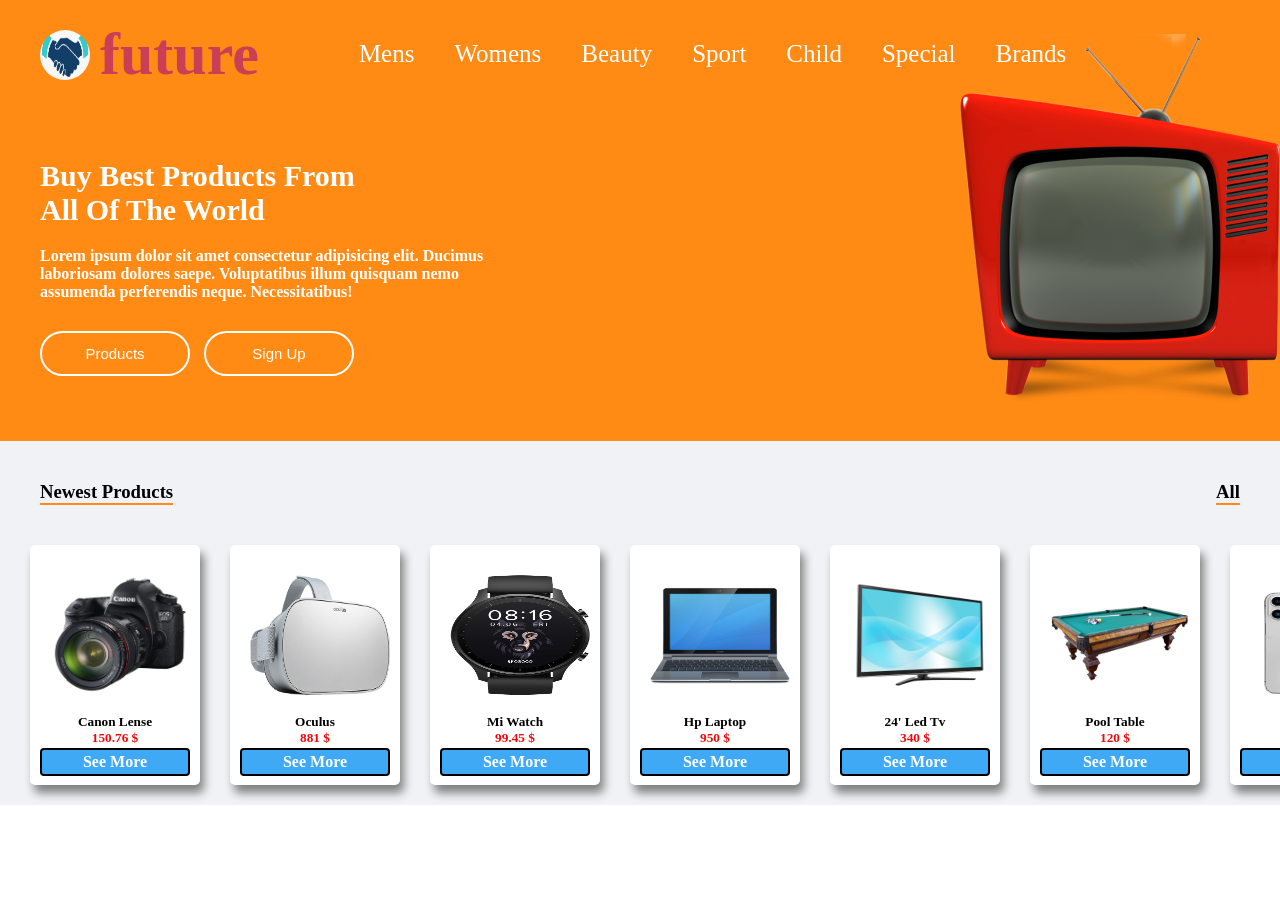
<file: index.html>
<!DOCTYPE html>
<html lang="en">
<head>
    <meta charset="UTF-8">
    <meta name="viewport" content="width=device-width, initial-scale=1.0">
    <title>Rana Express</title>
    <link rel="stylesheet" href="express.css">
</head>
<body>
  <div id="upper">
    <!-- nav bar starts -->
      <div class="nav-bar">
        <div class="left-nav">
           <div>
               <img class="logo" src="images/logo.png" alt="">
           </div>
           <div class="heading">
                <h1>future</h1>
           </div>
        </div>
        <div class="right-nav">
           <ul>
              <li class="item">Mens</li>
              <li class="item">Womens</li>
              <li class="item">Beauty</li>
              <li class="item">Sport</li>
              <li class="item">Child</li>
              <li class="item">Special</li>
              <li class="item">Brands</li>
           </ul>
        </div>

      </div>
        <!-- nav bar ends -->
     <!-- body starts -->
       <div class="main-body">
          <div class="left-body">
             <div class="top-text">
                <h1>Buy Best Products From <br>All Of The World</h1>
             </div>
             <div class="small-text">
                <h4 >Lorem ipsum dolor sit amet consectetur adipisicing elit. Ducimus laboriosam dolores saepe. Voluptatibus illum quisquam nemo assumenda perferendis neque. Necessitatibus!</h4>

             </div>
             <div class="batton">
                 <button class="btn extra">Products</button>
                 <button class="btn">Sign Up</button>
             </div>
             <div>

             </div>
          </div>
           <div class="right-body">
            <img  src="images/te.png" alt="">

           </div>
       </div>
     
   
    </div>
      <!-- body ends -->
    <!-- lower bar starts -->
  <div class="lower-bar">
      <div class="top-left">
        <h3 class="t">Newest Products</h3>
         <div class="top-right">
            <h3 class="t">All</h3>
            <i class="fa-regular fa-user"></i>
            <i class="fa-solid fa-arrow-right fa-beat-fade" style="color: #511f1f;"></i>
        </div>
          
            </div>
            <div class="main-container">
                <div class="card">
                    <img class="card-img" src="images/cam.png" alt="">
                     <h5>Canon Lense</h5>
                     <h5 class="price">150.76 $</h5>
                     <h4 class="see">See More</h4>
          </div>
          <div class="card">
            <img class="card-img" src="images/Oculus.png" alt="">
             <h5>Oculus</h5>
             <h5 class="price">881 $</h5>
             <h4 class="see">See More</h4>
  </div>
  <div class="card">
    <img class="card-img" src="images/watch.png" alt="">
     <h5>Mi  Watch</h5>
     <h5 class="price">99.45 $</h5>
     <h4 class="see">See More</h4>
</div>
<div class="card">
    <img class="card-img" src="images/laptop.png" alt="">
     <h5>Hp Laptop</h5>
     <h5 class="price">950 $</h5>
     <h4 class="see">See More</h4>
    
</div>
<div class="card">
    <img class="card-img" src="images/ledtv.png" alt="">
     <h5>24' Led Tv</h5>
     <h5 class="price">340 $</h5>
     <h4 class="see">See More</h4>
</div>
<div class="card">
    <img class="card-img" src="images/poll.png" alt="">
     <h5>Pool Table</h5>
     <h5 class="price">120 $</h5>
     <h4 class="see">See More</h4>
</div>
<div class="card">
    <img class="card-img" src="images/ipn.png" alt="">
     <h5>Iphone 13</h5>
     <h5 class="price">550 $</h5>
     <h4 class="see">See More</h4>
</div>

      </div>

  </div>


        <!-- lower bar ends -->




</body>
</html>
</file>
<file: express.css>
*{
    margin: 0;
    padding: 0;
}
@media screen and(max-width:600px;) {
    .nav-bar{
        flex-direction: column;
        
    }
    
}
#upper{
    background-color: #FF8B15;
    width: 100%;
    height: 50%;
   
}
.nav-bar{
    display: flex;
    margin-left: 20px;
   
}
.logo{ 
    width: 50px;
    height: 50px;
    border-radius: 30px;
    /* border: 1px solid rgb(0, 0, 0); */
    padding: 5px;
    margin-top: 25px;
}
.heading{
    color: #CC3E56;
    margin-top: 20px;
    padding-left: 5px;
    font-size: 30Px;
}
.left-nav{
    display: flex;
    margin-left: 15px;
}
.right-nav{
    margin-left: 80px;
    font-size: 25px;
}
ul{
    display: flex;
    list-style: none;
}
.item{
    color: white;
    margin: 20px;
    margin-top: 40px;
}
.top-text{
    color: white;
    font-size: 15px;
    margin-bottom: 20px;
}

.btn{
    width: 150px;
    height: 45px;
    border-radius: 30px;
    border: 2px solid white;
    background-color: #FF8B15;
    margin: 10px;
    font-size: 15px;
    color: white;
    margin-left: 0;
}
.btn:hover{
    background-color: white;
    color: #FF8B15;
}
.left-body{
    width: 40%;
    margin-top: 70px;
}
.batton{
    margin-top: 20px;
    padding-bottom:55px;
}
.img{
    width: 320px;
    height: 340px;
    margin-left: 370px;
    margin-top: -50px;
    box-shadow: 4px 8px 16px gray;
 

}
.main-body{
    display: flex;
    margin-left:40px ;
}
h4{
    color: white;
}
.right-body{
    margin-left: 440px;
    margin-top: -55px;
   text-shadow: 42px 85px 16px blue;
  
}
/* bottom bar starts */

.top-left{
    display: flex;
    justify-content: space-between;
    padding: 40px;
}
.card{
    width:180px;
    height:220px;
    border: 1px solid none;
border-radius: 5px;
background-color: white;
padding: 10px;
margin-bottom: 20px;
margin-right: 30px;
box-shadow: 4px 8px 10px gray;


}
.card:hover{
    opacity: 0.7;
    transition: 0.3s;
 background-color: bisque;
}
.card-img{
    width: 140px;
    height: 120px;
    margin-top: 20px;
   padding-left: 10px;
   
}
.lower-bar{
    background-color: #F0F2F5;
}
.price{
    color: rgb(244, 6, 6);
    text-align: center;
    margin-top: 0cqi;
}
.t{
    color: black;
    border-bottom: 2px solid #FF8B15;
}
h5{
    text-align: center;
    margin-top: 15px;
}
.main-container{
    display: flex;
 margin-left: 30px;
    justify-content:space-around;


}
.see{
    background-color: #40A9F5;
    text-align: center;
    padding: 3px;
    margin-bottom:7px;
    border-radius: 4px;
    border: 2px solid black;
    margin-top: 2px;
}
.see:hover{
   background-color: orange;
}







/* bottom bar ends */
</file>
